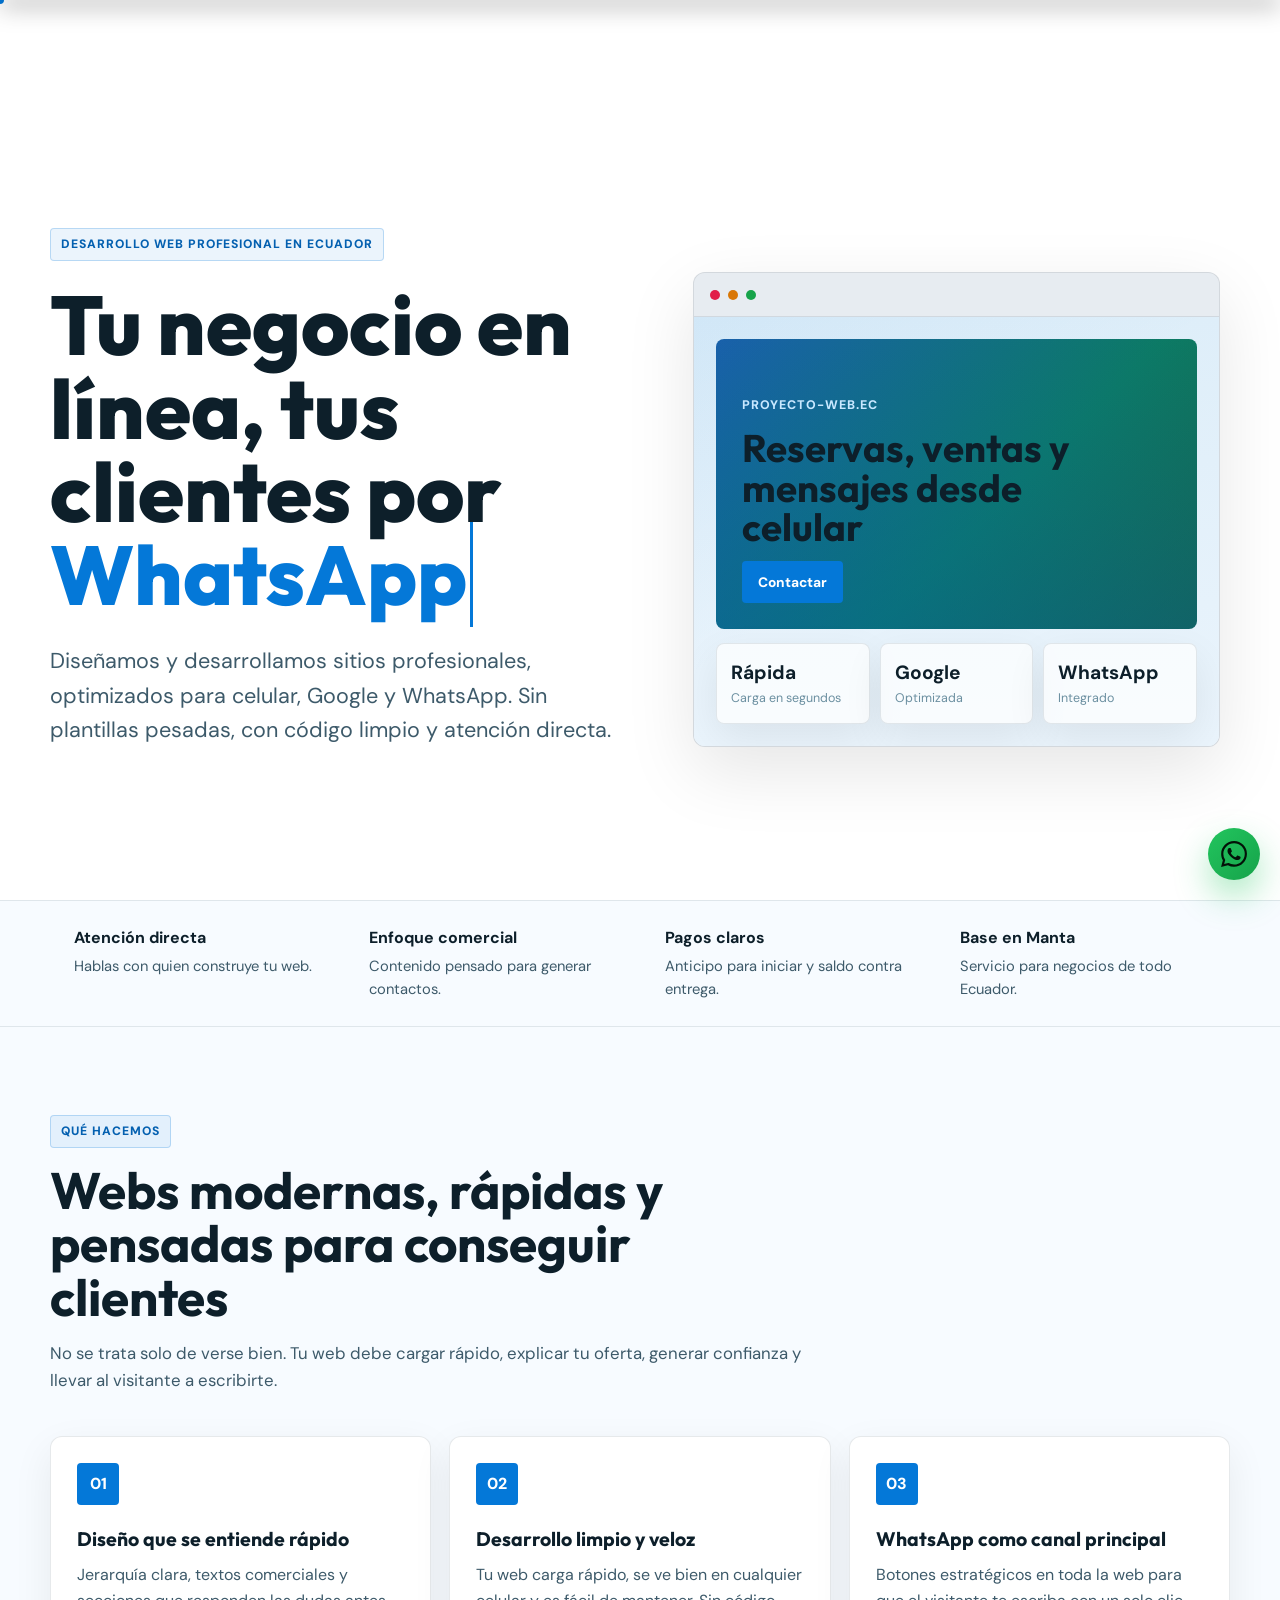
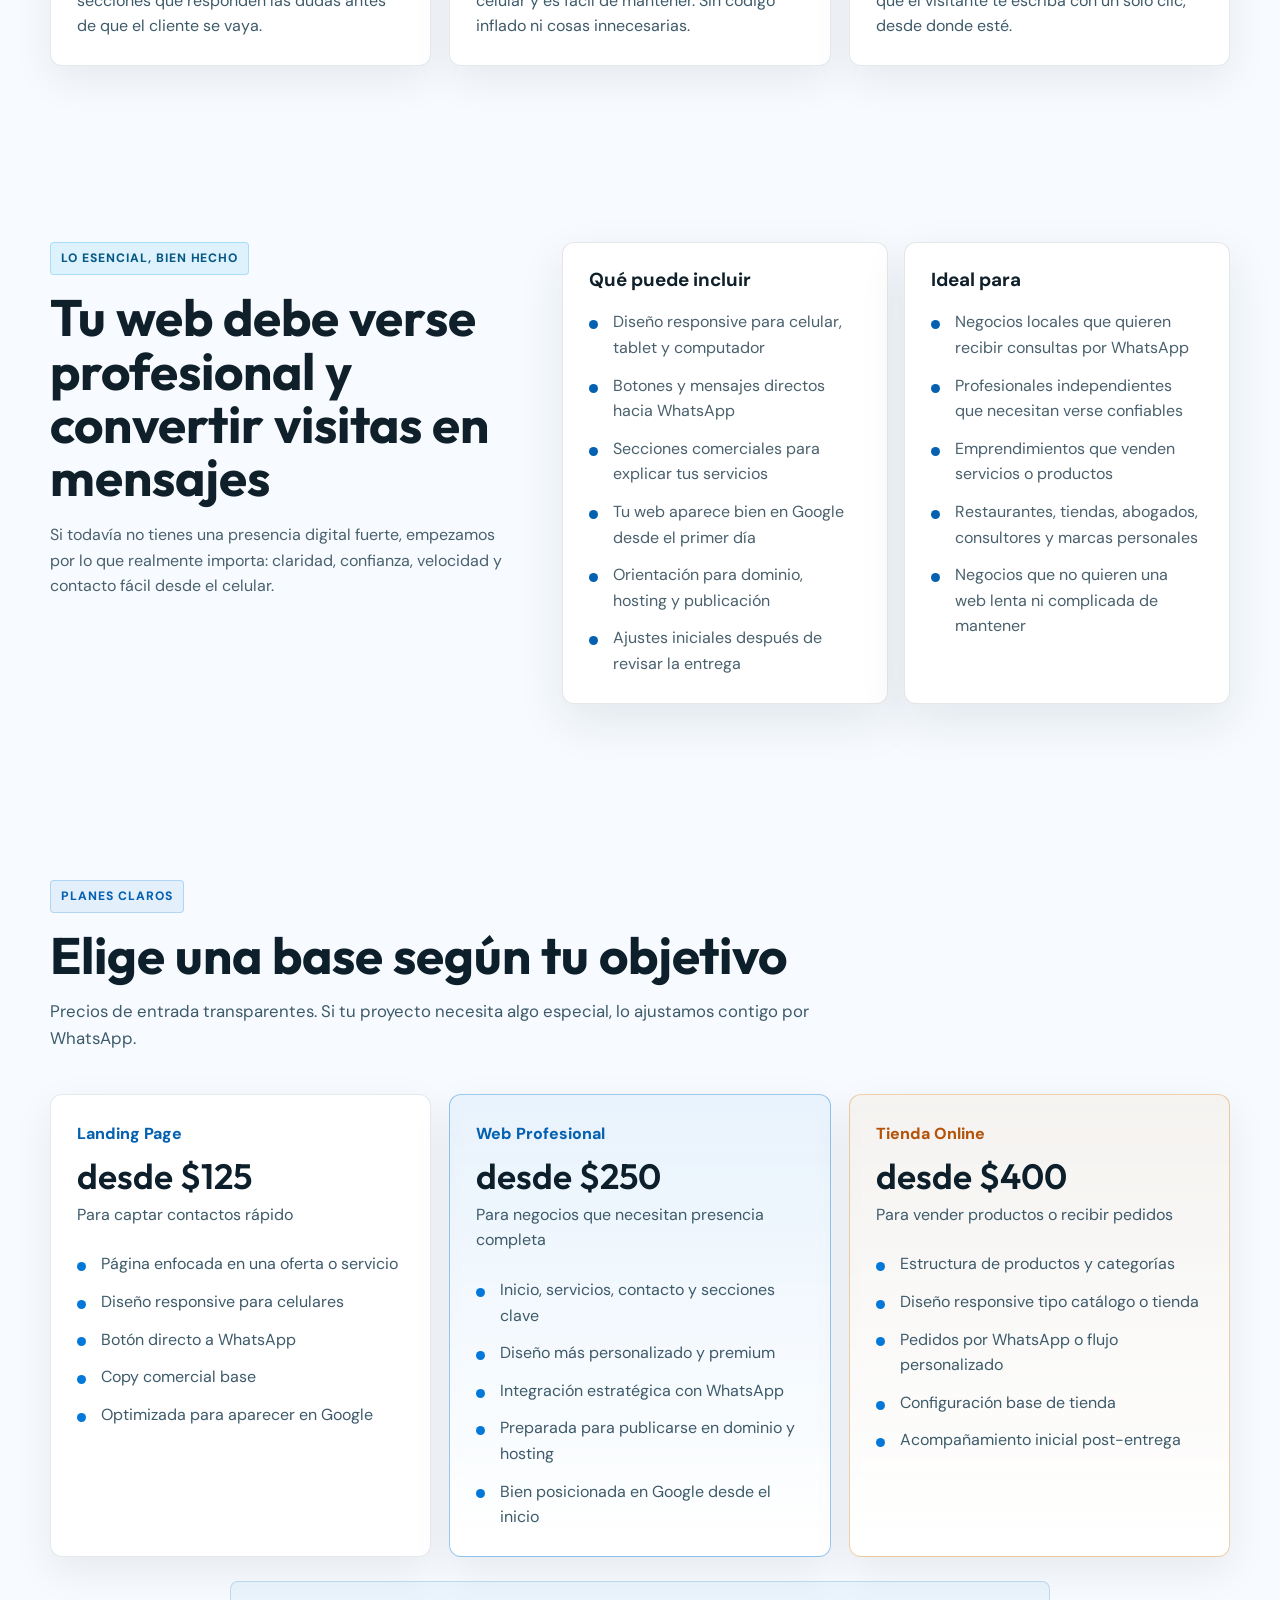
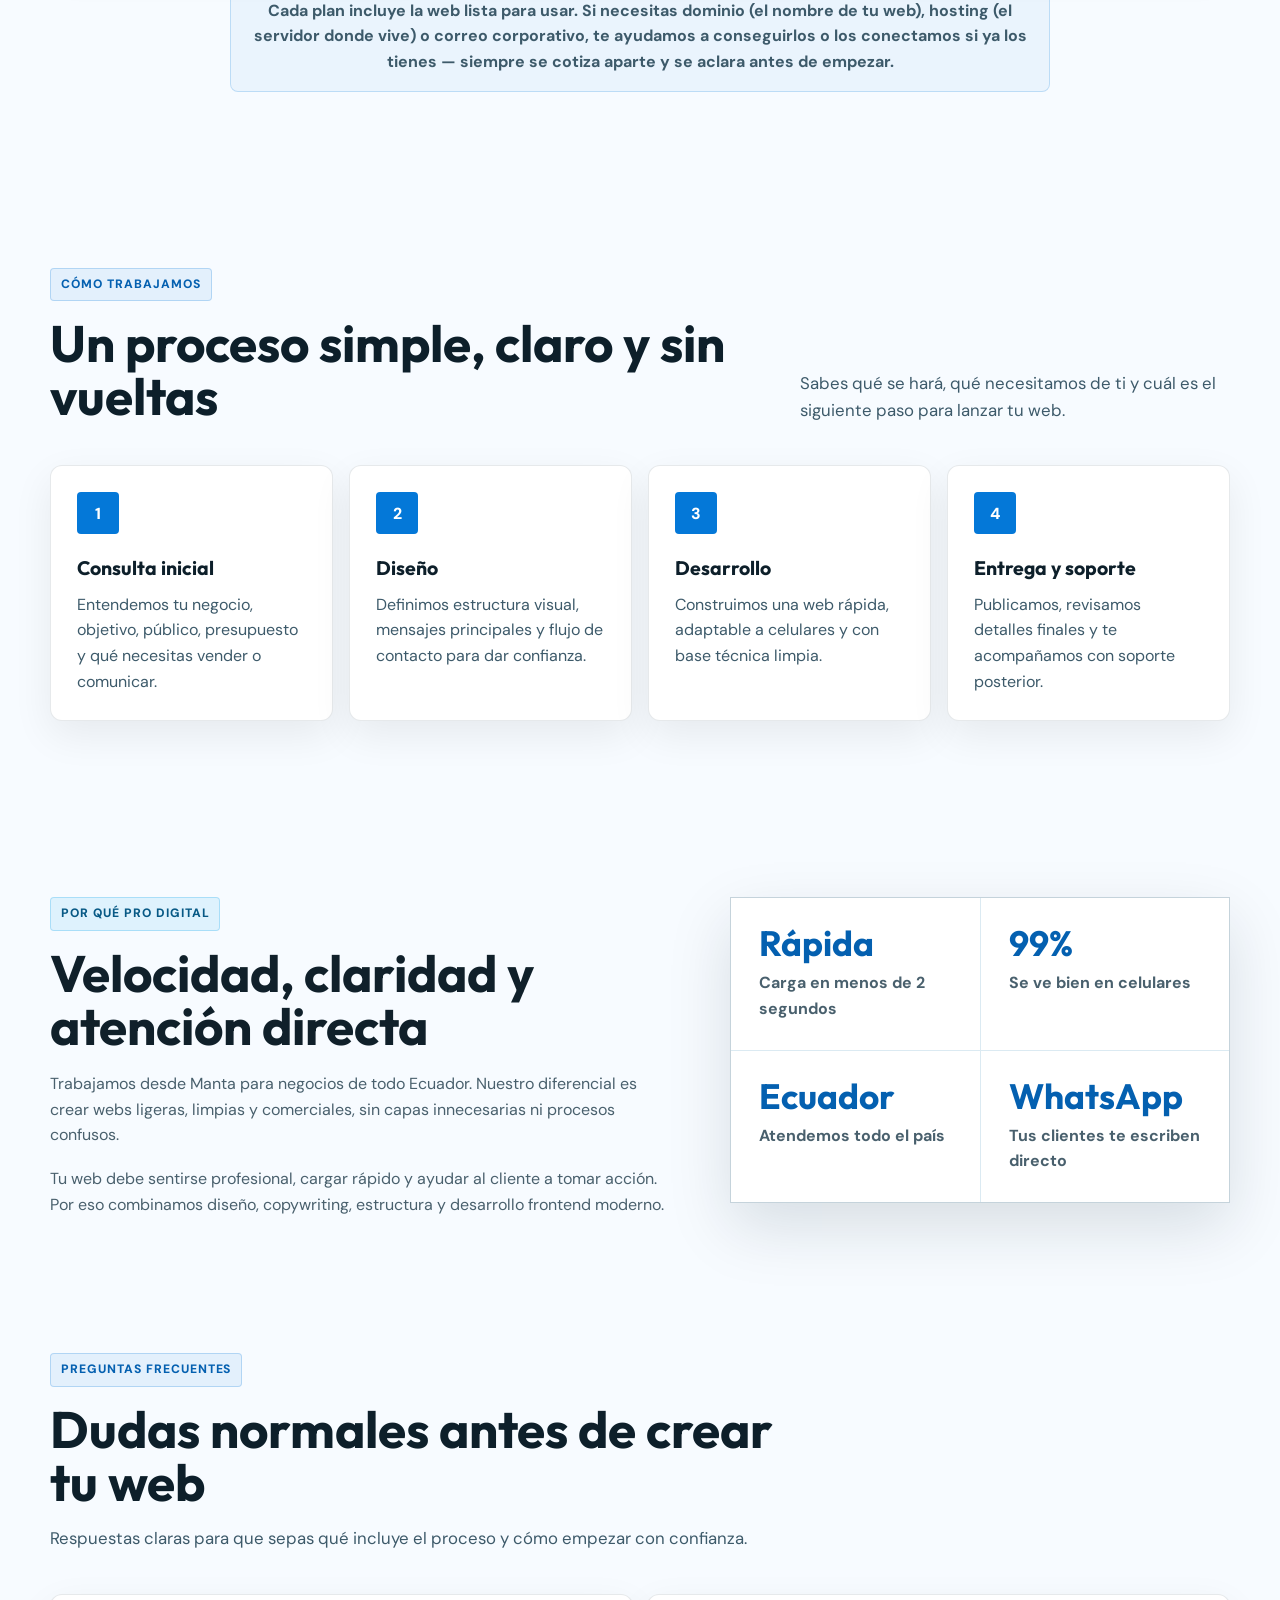
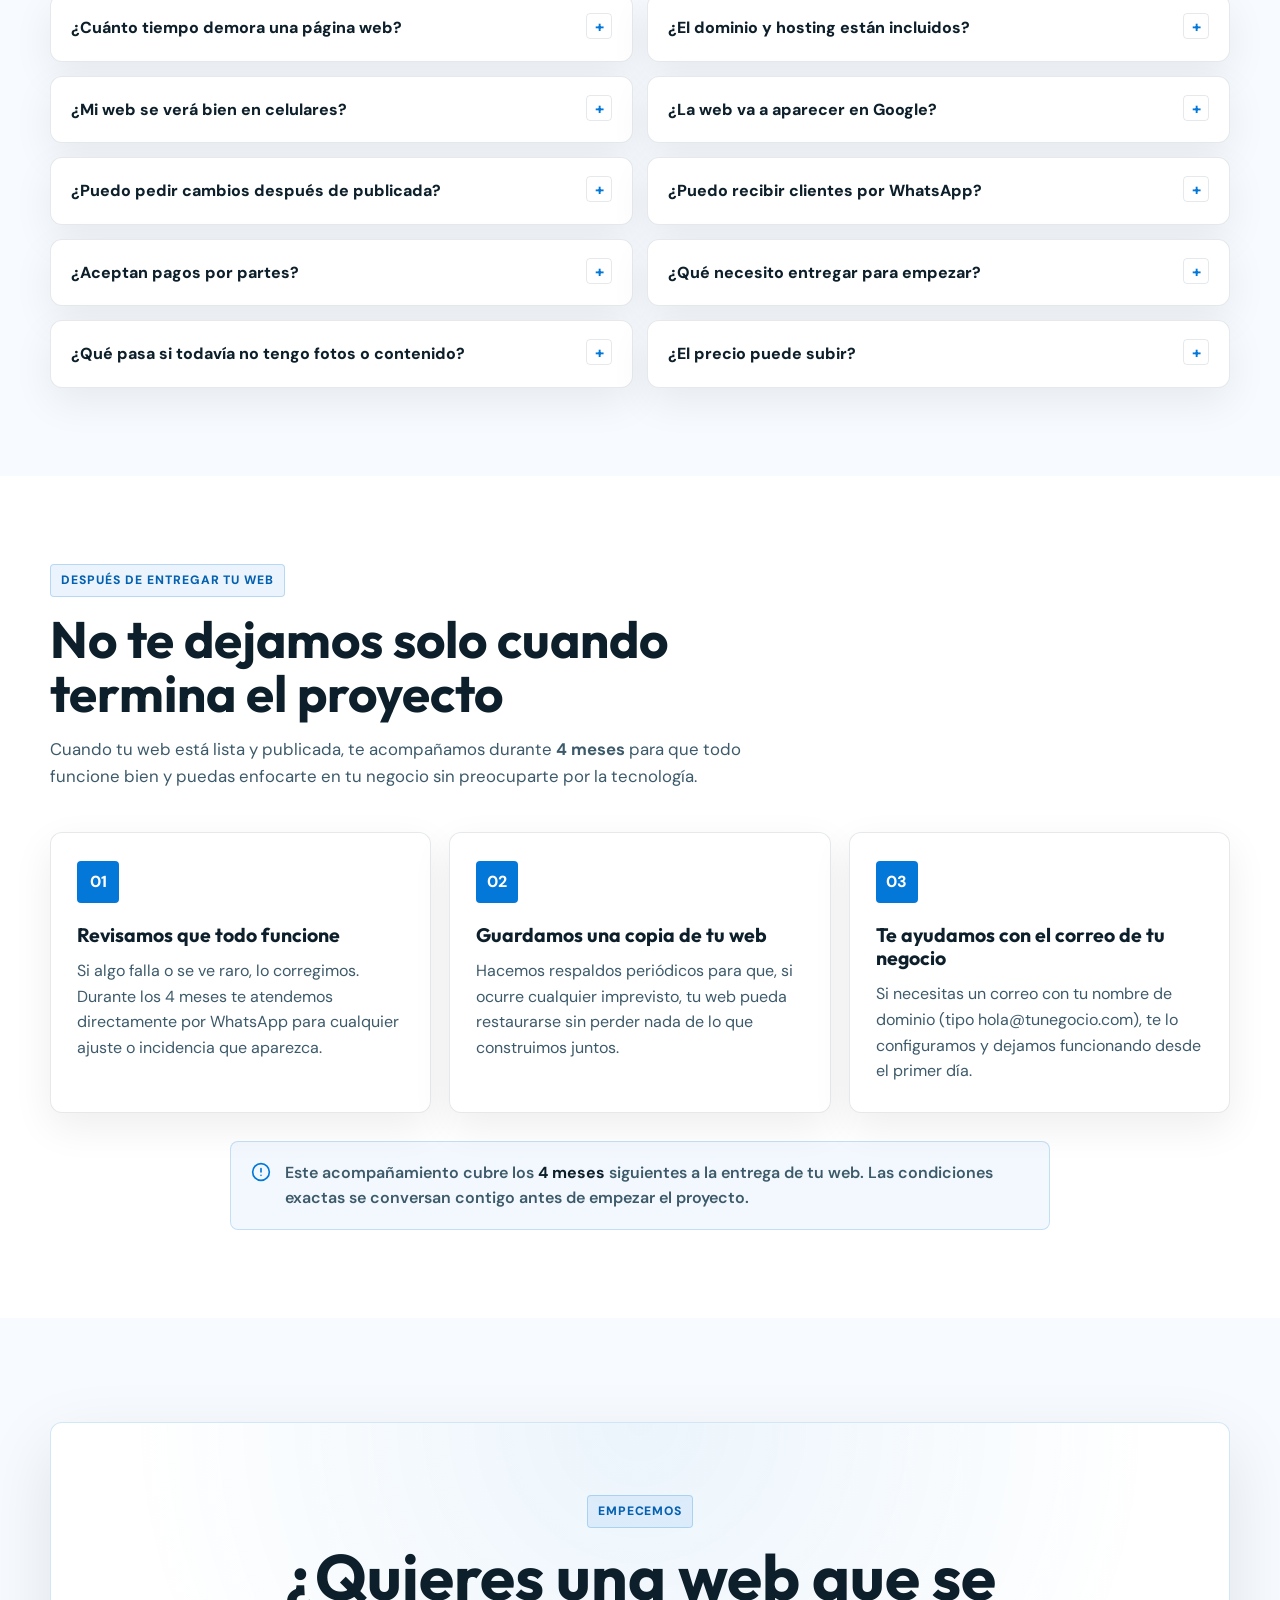
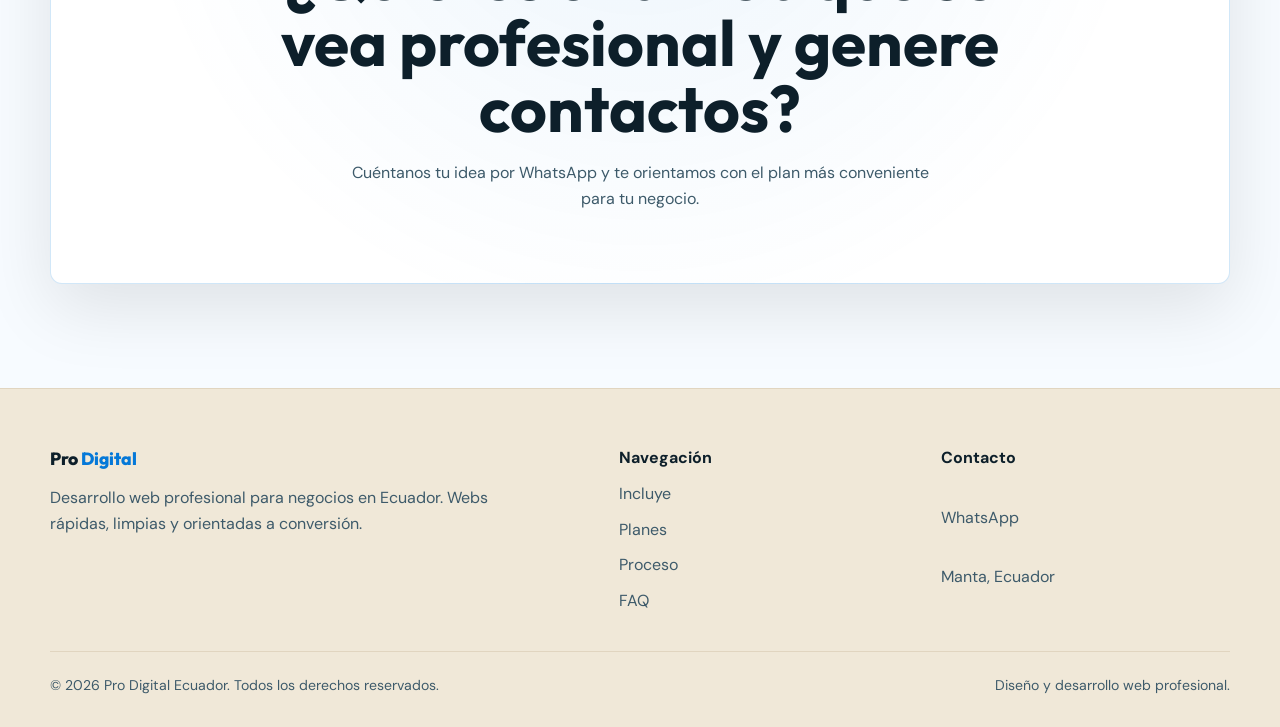
<file: Mi pagina Web2/index.html>
<!DOCTYPE html>
<html lang="es-EC">
<head>
  <meta name="facebook-domain-verification" content="w4klvj6qkn3jlmpmdqhsmwi1nyp4gn" />
  <meta charset="UTF-8" />
  <meta name="viewport" content="width=device-width, initial-scale=1.0" />
  <meta http-equiv="X-UA-Compatible" content="IE=edge" />

  <title>Pro Digital Ecuador | Páginas web rápidas para negocios</title>
  <meta name="description" content="Desarrollamos páginas web rápidas, profesionales y orientadas a conseguir clientes en Ecuador. Landing pages, webs corporativas y tiendas online con WhatsApp, SEO básico y soporte." />
  <meta name="keywords" content="paginas web Ecuador, desarrollo web Ecuador, diseno web Manta, landing page Ecuador, tienda online Ecuador, agencia web Ecuador" />
  <meta name="author" content="Pro Digital Ecuador" />
  <meta name="robots" content="index, follow" />
  <link rel="canonical" href="https://prodigitalecuador.com/" />

  <meta property="og:type" content="website" />
  <meta property="og:title" content="Pro Digital Ecuador | Páginas web rápidas para negocios" />
  <meta property="og:description" content="Webs profesionales para negocios en Ecuador: rápidas, mobile-first y listas para convertir visitas en mensajes por WhatsApp." />
  <meta property="og:url" content="https://prodigitalecuador.com/" />
  <meta property="og:image" content="https://prodigitalecuador.com/og-image.png" />
  <meta property="og:locale" content="es_EC" />

  <meta name="twitter:card" content="summary_large_image" />
  <meta name="twitter:title" content="Pro Digital Ecuador | Páginas web rápidas para negocios" />
  <meta name="twitter:description" content="Landing pages, webs profesionales y tiendas online para Ecuador. Diseño moderno, carga rápida y contacto por WhatsApp." />
  <meta name="twitter:image" content="https://prodigitalecuador.com/og-image.png" />

  <script type="application/ld+json">
  {
    "@context": "https://schema.org",
    "@type": "ProfessionalService",
    "name": "Pro Digital Ecuador",
    "description": "Desarrollo de paginas web rapidas, landing pages, webs profesionales y tiendas online para negocios en Ecuador.",
    "url": "https://prodigitalecuador.com/",
    "image": "https://prodigitalecuador.com/og-image.png",
    "telephone": "+593963143138",
    "address": {
      "@type": "PostalAddress",
      "addressLocality": "Manta",
      "addressRegion": "Manabi",
      "addressCountry": "EC"
    },
    "areaServed": {
      "@type": "Country",
      "name": "Ecuador"
    },
    "serviceType": [
      "Landing pages",
      "Paginas web profesionales",
      "Tiendas online",
      "Hosting y mantenimiento web",
      "SEO tecnico basico"
    ],
    "priceRange": "$$",
    "contactPoint": {
      "@type": "ContactPoint",
      "telephone": "+593963143138",
      "contactType": "customer service",
      "areaServed": "EC",
      "availableLanguage": "Spanish"
    }
  }
  </script>

  <link rel="preconnect" href="https://fonts.googleapis.com" />
  <link rel="preconnect" href="https://fonts.gstatic.com" crossorigin />
  <link
    rel="preload"
    href="https://fonts.googleapis.com/css2?family=Outfit:wght@400;500;600;700;800&family=DM+Sans:ital,opsz,wght@0,9..40,400;0,9..40,500;0,9..40,600;0,9..40,700;1,9..40,400&display=swap"
    as="style"
    onload="this.onload=null;this.rel='stylesheet'"
  />
  <noscript>
    <link rel="stylesheet" href="https://fonts.googleapis.com/css2?family=Outfit:wght@400;500;600;700;800&family=DM+Sans:ital,opsz,wght@0,9..40,400;0,9..40,500;0,9..40,600;0,9..40,700;1,9..40,400&display=swap" />
  </noscript>

  <link rel="stylesheet" href="styles.css" />
  <link rel="icon" href="data:image/svg+xml,%3Csvg xmlns='http://www.w3.org/2000/svg' viewBox='0 0 32 32'%3E%3Crect width='32' height='32' rx='8' fill='%2311a8fd'/%3E%3Ctext x='50%25' y='57%25' dominant-baseline='middle' text-anchor='middle' font-family='Arial,sans-serif' font-weight='700' font-size='16' fill='white'%3EPD%3C/text%3E%3C/svg%3E" />
</head>

<body>
  <!-- Intro shutter animation -->
  <div id="intro-overlay" aria-hidden="true">
    <div class="intro-brand">
      <span class="intro-brand__pro">Pro</span>
      <span class="intro-brand__digital">Digital</span>
    </div>
    <p class="intro-tagline">Desarrollo web profesional · Ecuador</p>
  </div>
  <a
    href="https://wa.me/593963143138?text=Hola%2C%20quiero%20cotizar%20mi%20pagina%20web%20con%20Pro%20Digital."
    class="whatsapp-float"
    target="_blank"
    rel="noopener noreferrer"
    aria-label="Contactar por WhatsApp"
  >
    <svg aria-hidden="true" focusable="false" width="26" height="26" viewBox="0 0 24 24" fill="currentColor">
      <path d="M17.472 14.382c-.297-.149-1.758-.867-2.03-.967-.273-.099-.471-.148-.67.15-.197.297-.767.966-.94 1.164-.173.199-.347.223-.644.075-.297-.15-1.255-.463-2.39-1.475-.883-.788-1.48-1.761-1.653-2.059-.173-.297-.018-.458.13-.606.134-.133.298-.347.446-.52.149-.174.198-.298.298-.497.099-.198.05-.371-.025-.52-.075-.149-.669-1.612-.916-2.207-.242-.579-.487-.5-.669-.51-.173-.008-.371-.01-.57-.01-.198 0-.52.074-.792.372-.272.297-1.04 1.016-1.04 2.479 0 1.462 1.065 2.875 1.213 3.074.149.198 2.096 3.2 5.077 4.487.709.306 1.262.489 1.694.625.712.227 1.36.195 1.871.118.571-.085 1.758-.719 2.006-1.413.248-.694.248-1.289.173-1.413-.074-.124-.272-.198-.57-.347m-5.421 7.403h-.004a9.87 9.87 0 01-5.031-1.378l-.361-.214-3.741.982.998-3.648-.235-.374a9.86 9.86 0 01-1.51-5.26c.001-5.45 4.436-9.884 9.888-9.884 2.64 0 5.122 1.03 6.988 2.898a9.825 9.825 0 012.893 6.994c-.003 5.45-4.437 9.884-9.885 9.884m8.413-18.297A11.815 11.815 0 0012.05 0C5.495 0 .16 5.335.157 11.892c0 2.096.547 4.142 1.588 5.945L.057 24l6.305-1.654a11.882 11.882 0 005.683 1.448h.005c6.554 0 11.89-5.335 11.893-11.893a11.821 11.821 0 00-3.48-8.413Z"/>
    </svg>
  </a>

  <header class="site-header" id="site-header">
    <nav class="nav container" aria-label="Navegación principal">
      <a href="#home" class="nav__logo" aria-label="Pro Digital Ecuador">
        Pro <span>Digital</span>
      </a>

      <ul class="nav__links" role="list">
        <li><a href="#plans">Planes</a></li>
        <li><a href="#process">Proceso</a></li>
        <li><a href="#faq">FAQ</a></li>
        <li><a href="#support">Soporte</a></li>
      </ul>

      <button
        class="nav__hamburger"
        id="hamburger-btn"
        type="button"
        aria-label="Abrir menú"
        aria-expanded="false"
        aria-controls="mobile-menu"
      >
        <span aria-hidden="true"></span>
        <span aria-hidden="true"></span>
        <span aria-hidden="true"></span>
      </button>
    </nav>

    <nav class="nav__mobile-menu" id="mobile-menu" aria-label="Menú móvil" aria-hidden="true">
      <a href="#included" class="mobile-nav-link">Incluye</a>
      <a href="#plans" class="mobile-nav-link">Planes</a>
      <a href="#process" class="mobile-nav-link">Proceso</a>
      <a
        href="https://wa.me/593963143138?text=Hola%2C%20quiero%20cotizar%20mi%20pagina%20web%20con%20Pro%20Digital."
        class="mobile-nav-link mobile-nav-link--cta"
        target="_blank"
        rel="noopener noreferrer"
      >
        Cotizar por WhatsApp
      </a>
    </nav>
  </header>

  <main>
    <!-- HERO: sin botones ni badges -->
    <section class="hero" id="home" aria-labelledby="hero-title">
      <div class="hero__inner container">
        <div class="hero__content">
          <p class="eyebrow reveal">Desarrollo web profesional en Ecuador</p>
          <h1 class="hero__title reveal reveal--delay-1" id="hero-title">
            Tu negocio en línea, tus clientes por WhatsApp
          </h1>
          <p class="hero__subtitle reveal reveal--delay-2">
            Diseñamos y desarrollamos sitios profesionales, optimizados para celular,
            Google y WhatsApp. Sin plantillas pesadas, con código limpio y atención directa.
          </p>
        </div>

        <div class="hero__visual reveal reveal--delay-2" aria-hidden="true">
          <div class="browser-card">
            <div class="browser-card__bar">
              <span></span>
              <span></span>
              <span></span>
            </div>
            <div class="browser-card__screen">
              <div class="preview-hero">
                <span>proyecto-web.ec</span>
                <strong>Reservas, ventas y mensajes desde celular</strong>
                <div class="preview-hero__button">Contactar</div>
              </div>
              <div class="preview-stats">
                <div><strong>Rápida</strong><span>Carga en segundos</span></div>
                <div><strong>Google</strong><span>Optimizada</span></div>
                <div><strong>WhatsApp</strong><span>Integrado</span></div>
              </div>
            </div>
          </div>
        </div>
      </div>
    </section>

    <section class="trust-strip" aria-label="Señales de confianza">
      <div class="container trust-strip__grid">
        <div><strong>Atención directa</strong><span>Hablas con quien construye tu web.</span></div>
        <div><strong>Enfoque comercial</strong><span>Contenido pensado para generar contactos.</span></div>
        <div><strong>Pagos claros</strong><span>Anticipo para iniciar y saldo contra entrega.</span></div>
        <div><strong>Base en Manta</strong><span>Servicio para negocios de todo Ecuador.</span></div>
      </div>
    </section>

    <section class="section services" id="services" aria-labelledby="services-title">
      <div class="container">
        <header class="section-header reveal">
          <p class="eyebrow">Qué hacemos</p>
          <h2 id="services-title">Webs modernas, rápidas y pensadas para conseguir clientes</h2>
          <p>
            No se trata solo de verse bien. Tu web debe cargar rápido, explicar tu oferta,
            generar confianza y llevar al visitante a escribirte.
          </p>
        </header>

        <div class="services__grid">
          <article class="feature-card reveal reveal--delay-1">
            <span class="feature-card__icon" aria-hidden="true">01</span>
            <h3>Diseño que se entiende rápido</h3>
            <p>Jerarquía clara, textos comerciales y secciones que responden las dudas antes de que el cliente se vaya.</p>
          </article>
          <article class="feature-card reveal reveal--delay-2">
            <span class="feature-card__icon" aria-hidden="true">02</span>
            <h3>Desarrollo limpio y veloz</h3>
            <p>Tu web carga rápido, se ve bien en cualquier celular y es fácil de mantener. Sin código inflado ni cosas innecesarias.</p>
          </article>
          <article class="feature-card reveal reveal--delay-3">
            <span class="feature-card__icon" aria-hidden="true">03</span>
            <h3>WhatsApp como canal principal</h3>
            <p>Botones estratégicos en toda la web para que el visitante te escriba con un solo clic, desde donde esté.</p>
          </article>
        </div>
      </div>
    </section>

    <section class="section included" id="included" aria-labelledby="included-title">
      <div class="container included__grid">
        <div class="included__content reveal">
          <p class="eyebrow">Lo esencial, bien hecho</p>
          <h2 id="included-title">Tu web debe verse profesional y convertir visitas en mensajes</h2>
          <p>
            Si todavía no tienes una presencia digital fuerte, empezamos por lo que realmente
            importa: claridad, confianza, velocidad y contacto fácil desde el celular.
          </p>
        </div>

        <div class="included__lists">
          <article class="included-card reveal reveal--delay-1">
            <h3>Qué puede incluir</h3>
            <ul role="list">
              <li>Diseño responsive para celular, tablet y computador</li>
              <li>Botones y mensajes directos hacia WhatsApp</li>
              <li>Secciones comerciales para explicar tus servicios</li>
              <li>Tu web aparece bien en Google desde el primer día</li>
              <li>Orientación para dominio, hosting y publicación</li>
              <li>Ajustes iniciales después de revisar la entrega</li>
            </ul>
          </article>

          <article class="included-card reveal reveal--delay-2">
            <h3>Ideal para</h3>
            <ul role="list">
              <li>Negocios locales que quieren recibir consultas por WhatsApp</li>
              <li>Profesionales independientes que necesitan verse confiables</li>
              <li>Emprendimientos que venden servicios o productos</li>
              <li>Restaurantes, tiendas, abogados, consultores y marcas personales</li>
              <li>Negocios que no quieren una web lenta ni complicada de mantener</li>
            </ul>
          </article>
        </div>
      </div>
    </section>

    <section class="section plans" id="plans" aria-labelledby="plans-title">
      <div class="container">
        <header class="section-header reveal">
          <p class="eyebrow">Planes claros</p>
          <h2 id="plans-title">Elige una base según tu objetivo</h2>
          <p>Precios de entrada transparentes. Si tu proyecto necesita algo especial, lo ajustamos contigo por WhatsApp.</p>
        </header>

        <div class="plans__grid">
          <article class="price-card reveal reveal--delay-1">
            <div class="price-card__head">
              <p>Landing Page</p>
              <strong>desde $125</strong>
              <span>Para captar contactos rápido</span>
            </div>
            <ul role="list">
              <li>Página enfocada en una oferta o servicio</li>
              <li>Diseño responsive para celulares</li>
              <li>Botón directo a WhatsApp</li>
              <li>Copy comercial base</li>
              <li>Optimizada para aparecer en Google</li>
            </ul>
          </article>

          <article class="price-card price-card--featured reveal reveal--delay-2">
            <div class="price-card__head">
              <p>Web Profesional</p>
              <strong>desde $250</strong>
              <span>Para negocios que necesitan presencia completa</span>
            </div>
            <ul role="list">
              <li>Inicio, servicios, contacto y secciones clave</li>
              <li>Diseño más personalizado y premium</li>
              <li>Integración estratégica con WhatsApp</li>
              <li>Preparada para publicarse en dominio y hosting</li>
              <li>Bien posicionada en Google desde el inicio</li>
            </ul>
          </article>

          <article class="price-card price-card--amber reveal reveal--delay-3">
            <div class="price-card__head">
              <p>Tienda Online</p>
              <strong>desde $400</strong>
              <span>Para vender productos o recibir pedidos</span>
            </div>
            <ul role="list">
              <li>Estructura de productos y categorías</li>
              <li>Diseño responsive tipo catálogo o tienda</li>
              <li>Pedidos por WhatsApp o flujo personalizado</li>
              <li>Configuración base de tienda</li>
              <li>Acompañamiento inicial post-entrega</li>
            </ul>
          </article>
        </div>
        <p class="plans__note reveal reveal--delay-4">
          Cada plan incluye la web lista para usar. Si necesitas dominio (el nombre de tu web), hosting (el servidor donde vive) o correo corporativo, te ayudamos a conseguirlos o los conectamos si ya los tienes — siempre se cotiza aparte y se aclara antes de empezar.
        </p>
      </div>
    </section>

    <section class="section process" id="process" aria-labelledby="process-title">
      <div class="container">
        <header class="section-header section-header--split reveal">
          <div>
            <p class="eyebrow">Cómo trabajamos</p>
            <h2 id="process-title">Un proceso simple, claro y sin vueltas</h2>
          </div>
          <p>Sabes qué se hará, qué necesitamos de ti y cuál es el siguiente paso para lanzar tu web.</p>
        </header>

        <div class="process__grid">
          <article class="step-card reveal reveal--delay-1">
            <span>1</span>
            <h3>Consulta inicial</h3>
            <p>Entendemos tu negocio, objetivo, público, presupuesto y qué necesitas vender o comunicar.</p>
          </article>
          <article class="step-card reveal reveal--delay-2">
            <span>2</span>
            <h3>Diseño</h3>
            <p>Definimos estructura visual, mensajes principales y flujo de contacto para dar confianza.</p>
          </article>
          <article class="step-card reveal reveal--delay-3">
            <span>3</span>
            <h3>Desarrollo</h3>
            <p>Construimos una web rápida, adaptable a celulares y con base técnica limpia.</p>
          </article>
          <article class="step-card reveal reveal--delay-4">
            <span>4</span>
            <h3>Entrega y soporte</h3>
            <p>Publicamos, revisamos detalles finales y te acompañamos con soporte posterior.</p>
          </article>
        </div>
      </div>
    </section>

    <section class="section about" id="about" aria-labelledby="about-title">
      <div class="container about__grid">
        <div class="about__content reveal">
          <p class="eyebrow">Por qué Pro Digital</p>
          <h2 id="about-title">Velocidad, claridad y atención directa</h2>
          <p>
            Trabajamos desde Manta para negocios de todo Ecuador. Nuestro diferencial es crear webs
            ligeras, limpias y comerciales, sin capas innecesarias ni procesos confusos.
          </p>
          <p>
            Tu web debe sentirse profesional, cargar rápido y ayudar al cliente a tomar acción.
            Por eso combinamos diseño, copywriting, estructura y desarrollo frontend moderno.
          </p>
        </div>

        <div class="metrics-panel reveal" aria-label="Métricas y beneficios">
          <div><strong>Rápida</strong><span>Carga en menos de 2 segundos</span></div>
          <div><strong>100%</strong><span>Se ve bien en celulares</span></div>
          <div><strong>Ecuador</strong><span>Atendemos todo el país</span></div>
          <div><strong>WhatsApp</strong><span>Tus clientes te escriben directo</span></div>
        </div>
      </div>
    </section>

    <section class="section faq" id="faq" aria-labelledby="faq-title">
      <div class="container">
        <header class="section-header reveal">
          <p class="eyebrow">Preguntas frecuentes</p>
          <h2 id="faq-title">Dudas normales antes de crear tu web</h2>
          <p>Respuestas claras para que sepas qué incluye el proceso y cómo empezar con confianza.</p>
        </header>

        <div class="faq__grid">
          <details class="faq-item reveal reveal--delay-1">
            <summary>¿Cuánto tiempo demora una página web?</summary>
            <p>Una landing puede estar lista en pocos días si el contenido está claro. Una web profesional o tienda online toma más tiempo porque requiere más estructura, diseño y revisión.</p>
          </details>
          <details class="faq-item reveal reveal--delay-1">
            <summary>¿El dominio y hosting están incluidos?</summary>
            <p>Dominio, hosting y correos corporativos se cotizan aparte. Podemos ayudarte a contratarlos o conectarlos si ya los tienes. Comprar un dominio no siempre incluye correo corporativo; depende del proveedor y del plan.</p>
          </details>
          <details class="faq-item reveal reveal--delay-2">
            <summary>¿Mi web se verá bien en celulares?</summary>
            <p>Sí. Diseñamos primero para celular porque la mayoría de tus clientes en Ecuador te van a buscar desde el teléfono. Se ve bien en iPhone, Android, tablet y computador.</p>
          </details>
          <details class="faq-item reveal reveal--delay-2">
            <summary>¿La web va a aparecer en Google?</summary>
            <p>Sí. Configuramos tu web para que Google la lea bien desde el primer día: títulos correctos, descripción, velocidad de carga y estructura ordenada. El posicionamiento toma tiempo, pero arrancas con buena base.</p>
          </details>
          <details class="faq-item reveal reveal--delay-3">
            <summary>¿Puedo pedir cambios después de publicada?</summary>
            <p>Sí. Podemos incluir ajustes iniciales y también mantenimiento mensual si necesitas cambios frecuentes, nuevas secciones o soporte continuo.</p>
          </details>
          <details class="faq-item reveal reveal--delay-3">
            <summary>¿Puedo recibir clientes por WhatsApp?</summary>
            <p>Sí. La web se orienta a que el visitante pueda escribirte con mensajes prellenados según el servicio, plan o tipo de consulta.</p>
          </details>
          <details class="faq-item reveal reveal--delay-4">
            <summary>¿Aceptan pagos por partes?</summary>
            <p>Normalmente se trabaja con anticipo para iniciar y saldo contra entrega o publicación. Así el proceso es claro para ambas partes.</p>
          </details>
          <details class="faq-item reveal reveal--delay-4">
            <summary>¿Qué necesito entregar para empezar?</summary>
            <p>Logo si tienes, servicios, datos de contacto, fotos y referencias. Si no tienes textos listos, podemos ayudarte con copy base para ordenar tu oferta.</p>
          </details>
          <details class="faq-item reveal reveal--delay-4">
            <summary>¿Qué pasa si todavía no tengo fotos o contenido?</summary>
            <p>Podemos iniciar con una estructura base y textos comerciales simples. Si faltan fotos, te indicamos qué imágenes conviene preparar para que la web se vea profesional.</p>
          </details>
          <details class="faq-item reveal reveal--delay-4">
            <summary>¿El precio puede subir?</summary>
            <p>Depende de lo que quieras hacer. Los precios que ves son el punto de partida. Si tu proyecto necesita más secciones, funciones especiales o integraciones, el valor se ajusta. Pero siempre te decimos el total exacto antes de empezar — sin sorpresas a mitad del camino.</p>
          </details>
        </div>
      </div>
    </section>

    <section class="section support" id="support" aria-labelledby="support-title">
      <div class="container">
        <header class="section-header reveal">
          <p class="eyebrow">Después de entregar tu web</p>
          <h2 id="support-title">No te dejamos solo cuando termina el proyecto</h2>
          <p>
            Cuando tu web está lista y publicada, te acompañamos durante <strong>4 meses</strong> para
            que todo funcione bien y puedas enfocarte en tu negocio sin preocuparte por la tecnología.
          </p>
        </header>

        <div class="support__grid">
          <article class="support-card reveal reveal--delay-1">
            <div class="support-card__number" aria-hidden="true">01</div>
            <div class="support-card__body">
              <h3>Revisamos que todo funcione</h3>
              <p>
                Si algo falla o se ve raro, lo corregimos. Durante los 4 meses te atendemos
                directamente por WhatsApp para cualquier ajuste o incidencia que aparezca.
              </p>
            </div>
          </article>

          <article class="support-card reveal reveal--delay-2">
            <div class="support-card__number" aria-hidden="true">02</div>
            <div class="support-card__body">
              <h3>Guardamos una copia de tu web</h3>
              <p>
                Hacemos respaldos periódicos para que, si ocurre cualquier imprevisto,
                tu web pueda restaurarse sin perder nada de lo que construimos juntos.
              </p>
            </div>
          </article>

          <article class="support-card reveal reveal--delay-3">
            <div class="support-card__number" aria-hidden="true">03</div>
            <div class="support-card__body">
              <h3>Te ayudamos con el correo de tu negocio</h3>
              <p>
                Si necesitas un correo con tu nombre de dominio (tipo hola@tunegocio.com),
                te lo configuramos y dejamos funcionando desde el primer día.
              </p>
            </div>
          </article>
        </div>

        <div class="support__note reveal reveal--delay-4">
          <svg aria-hidden="true" focusable="false" width="20" height="20" viewBox="0 0 24 24" fill="none" stroke="currentColor" stroke-width="2" stroke-linecap="round" stroke-linejoin="round">
            <circle cx="12" cy="12" r="10"/><line x1="12" y1="8" x2="12" y2="12"/><line x1="12" y1="16" x2="12.01" y2="16"/>
          </svg>
          <p>
            Este acompañamiento cubre los <strong>4 meses</strong> siguientes a la entrega de tu web.
            Las condiciones exactas se conversan contigo antes de empezar el proyecto.
          </p>
        </div>
      </div>
    </section>

    <!-- CTA final: sin botón cotizar -->
    <section class="final-cta" id="quote" aria-labelledby="final-cta-title">
      <div class="container final-cta__inner reveal">
        <p class="eyebrow">Empecemos</p>
        <h2 id="final-cta-title">¿Quieres una web que se vea profesional y genere contactos?</h2>
        <p>Cuéntanos tu idea por WhatsApp y te orientamos con el plan más conveniente para tu negocio.</p>
      </div>
    </section>
  </main>

  <footer class="site-footer">
    <div class="container site-footer__grid">
      <div>
        <a href="#home" class="footer-logo">Pro <span>Digital</span></a>
        <p>Desarrollo web profesional para negocios en Ecuador. Webs rápidas, limpias y orientadas a conversión.</p>
      </div>
      <nav aria-label="Enlaces del sitio">
        <strong>Navegación</strong>
        <a href="#included">Incluye</a>
        <a href="#plans">Planes</a>
        <a href="#process">Proceso</a>
        <a href="#faq">FAQ</a>
      </nav>
      <nav aria-label="Contacto">
        <strong>Contacto</strong>
        <a href="https://wa.me/593963143138" target="_blank" rel="noopener noreferrer">WhatsApp</a>
        <span>Manta, Ecuador</span>
      </nav>
    </div>
    <div class="container site-footer__bottom">
      <span>&copy; <span id="year"></span> Pro Digital Ecuador. Todos los derechos reservados.</span>
      <span>Diseño y desarrollo web profesional.</span>
    </div>
  </footer>

  <script src="script.js" defer></script>
</body>
</html>
</file>
<file: Mi pagina Web2/styles.css>
*, *::before, *::after {
  box-sizing: border-box;
}

:root {
  --bg: #ffffff;
  --bg-2: #f7fbff;
  --text: #0d1f2a;
  --text-soft: #3d5a6a;
  --text-muted: #6b8fa0;
  --text-deep: #49606d;
  --ink: #10202a;
  --line: rgba(10, 40, 60, 0.1);
  --blue: #0478d8;
  --blue-dark: #0460b0;
  --blue-sky: #075985;
  --bg-header: rgba(245, 238, 228, 0.88);
  --bg-header-scrolled: rgba(245, 238, 228, 0.98);
  --bg-footer: #f0e8d8;
  --border-header: rgba(180, 155, 120, 0.25);
  --green: #16a34a;
  --mint: #22c55e;
  --gold: #d97706;
  --gold-dark: #b45309;
  --rose: #e11d48;
  --shadow: 0 24px 70px rgba(0, 0, 0, 0.10);
  --shadow-soft: 0 14px 40px rgba(0, 0, 0, 0.07);
  --radius: 8px;
  --radius-lg: 12px;
  --container: 1180px;
  --font-body: "DM Sans", "Segoe UI", system-ui, sans-serif;
  --font-display: "Outfit", "DM Sans", "Segoe UI", system-ui, sans-serif;
}

html {
  scroll-behavior: smooth;
  background: var(--bg);
}

body {
  margin: 0;
  font-family: var(--font-body);
  color: var(--text);
  background: var(--bg);
  line-height: 1.6;
  overflow-x: hidden;
}

main {
  overflow: hidden;
}

body.menu-open {
  overflow: hidden;
}

img, svg {
  display: block;
}

a {
  color: inherit;
  text-decoration: none;
}

p, h1, h2, h3, ul {
  margin: 0;
}

ul {
  padding: 0;
}

button, summary {
  font: inherit;
}

.container {
  width: min(100% - 32px, var(--container));
  margin-inline: auto;
}

.site-header {
  position: fixed;
  inset: 0 0 auto;
  z-index: 50;
  border-bottom: 1px solid transparent;
  background: var(--bg-header);
  backdrop-filter: blur(18px);
  -webkit-backdrop-filter: blur(18px);
  transition: border-color 180ms ease, background 180ms ease, box-shadow 180ms ease;
}

.site-header.scrolled {
  border-color: var(--border-header);
  background: var(--bg-header-scrolled);
  box-shadow: 0 10px 34px rgba(120, 90, 50, 0.10);
}

.nav {
  min-height: 72px;
  display: flex;
  align-items: center;
  justify-content: space-between;
  gap: 24px;
}

.nav__logo,
.footer-logo {
  font-family: var(--font-display);
  font-size: 1.1rem;
  font-weight: 800;
  letter-spacing: 0;
}

.nav__logo span,
.footer-logo span {
  color: var(--blue);
}

.nav__links {
  display: flex;
  align-items: center;
  gap: 26px;
  list-style: none;
  color: var(--text-soft);
  font-size: 0.92rem;
  font-weight: 600;
}

.nav__links a {
  transition: color 160ms ease;
}

.nav__links a:hover,
.nav__links a[aria-current="page"] {
  color: var(--text);
}

.nav__hamburger {
  display: none;
  width: 42px;
  height: 42px;
  align-items: center;
  justify-content: center;
  flex-direction: column;
  gap: 5px;
  border: 1px solid var(--line);
  border-radius: 4px;
  background: rgba(0, 0, 0, 0.04);
  color: var(--text);
  cursor: pointer;
}

.nav__hamburger span {
  width: 18px;
  height: 2px;
  border-radius: 4px;
  background: currentColor;
  transition: transform 180ms ease, opacity 180ms ease;
}

.nav__hamburger.is-open span:nth-child(1) {
  transform: translateY(7px) rotate(45deg);
}

.nav__hamburger.is-open span:nth-child(2) {
  opacity: 0;
}

.nav__hamburger.is-open span:nth-child(3) {
  transform: translateY(-7px) rotate(-45deg);
}

.nav__mobile-menu {
  position: fixed;
  top: 72px;
  left: 16px;
  right: 16px;
  display: grid;
  gap: 6px;
  padding: 14px;
  border: 1px solid var(--border-header);
  border-radius: var(--radius-lg);
  background: var(--bg-header-scrolled);
  box-shadow: var(--shadow);
  transform: translateY(-18px);
  opacity: 0;
  pointer-events: none;
  transition: opacity 180ms ease, transform 180ms ease;
}

.nav__mobile-menu.is-open {
  transform: translateY(0);
  opacity: 1;
  pointer-events: auto;
}

.nav__mobile-menu a {
  padding: 14px;
  border-radius: var(--radius);
  color: var(--text-soft);
  font-weight: 700;
}

.mobile-nav-link--cta {
  color: #ffffff !important;
  background: var(--blue);
}

.hero {
  min-height: 100svh;
  display: grid;
  align-items: center;
  padding: 140px 0 64px;
}

.hero__inner {
  display: grid;
  grid-template-columns: minmax(0, 1.02fr) minmax(340px, 0.98fr);
  align-items: center;
  gap: 64px;
}

.eyebrow {
  width: fit-content;
  color: var(--blue-dark);
  background: rgba(4, 120, 216, 0.08);
  border: 1px solid rgba(4, 120, 216, 0.22);
  border-radius: 4px;
  padding: 6px 10px;
  font-size: 0.76rem;
  font-weight: 800;
  letter-spacing: 0.08em;
  text-transform: uppercase;
}

.hero__title {
  font-family: var(--font-display);
  max-width: 720px;
  margin-top: 22px;
  font-size: clamp(2.8rem, 6.5vw, 5.8rem);
  line-height: 1;
  letter-spacing: 0;
  font-weight: 800;
}

.hero__subtitle {
  max-width: 650px;
  margin-top: 28px;
  color: var(--text-soft);
  font-size: clamp(1.1rem, 1.8vw, 1.35rem);
}

.hero__visual {
  position: relative;
  min-height: 520px;
}

.browser-card {
  position: absolute;
  inset: 44px 10px auto;
  border: 1px solid rgba(0, 0, 0, 0.12);
  border-radius: var(--radius-lg);
  overflow: hidden;
  background: #f0f6fb;
  box-shadow: var(--shadow);
}

.browser-card__bar {
  height: 44px;
  display: flex;
  align-items: center;
  gap: 8px;
  padding: 0 16px;
  border-bottom: 1px solid var(--line);
  background: rgba(0, 0, 0, 0.04);
}

.browser-card__bar span {
  width: 10px;
  height: 10px;
  border-radius: 50%;
  background: var(--rose);
}

.browser-card__bar span:nth-child(2) {
  background: var(--gold);
}

.browser-card__bar span:nth-child(3) {
  background: var(--green);
}

.browser-card__screen {
  padding: 22px;
  background:
    linear-gradient(145deg, rgba(4, 120, 216, 0.06), transparent 46%),
    linear-gradient(180deg, #deeef9, #eaf4fc);
}

.preview-hero {
  min-height: 290px;
  display: flex;
  flex-direction: column;
  justify-content: flex-end;
  gap: 14px;
  padding: 26px;
  border-radius: var(--radius);
  background:
    linear-gradient(180deg, rgba(4, 120, 216, 0.06), rgba(4, 96, 176, 0.42)),
    linear-gradient(135deg, #1a5fa8, #0d7a5e 58%, #1a6633);
}

.preview-hero span {
  color: #c8e8ff;
  font-size: 0.78rem;
  font-weight: 800;
  text-transform: uppercase;
  letter-spacing: 0.08em;
}

.preview-hero strong {
  font-family: var(--font-display);
  max-width: 360px;
  font-size: clamp(1.7rem, 3vw, 2.6rem);
  line-height: 1.02;
}

.preview-hero__button {
  width: fit-content;
  color: #ffffff;
  background: var(--blue);
  border-radius: 4px;
  padding: 10px 16px;
  font-size: 0.86rem;
  font-weight: 800;
}

.preview-stats {
  display: grid;
  grid-template-columns: repeat(3, 1fr);
  gap: 10px;
  margin-top: 14px;
}

.preview-stats div,
.metrics-panel,
.feature-card,
.price-card,
.step-card,
.faq-item {
  border: 1px solid var(--line);
  background: var(--bg);
  box-shadow: var(--shadow-soft);
}

.preview-stats div {
  padding: 14px;
  border-radius: var(--radius);
  background: rgba(255,255,255,0.7);
}

.preview-stats strong,
.preview-stats span {
  display: block;
}

.preview-stats strong {
  font-size: 1.2rem;
  color: var(--text);
}

.preview-stats span {
  color: var(--text-muted);
  font-size: 0.78rem;
}

.trust-strip {
  border-block: 1px solid var(--line);
  background: var(--bg-2);
}

.trust-strip__grid {
  display: grid;
  grid-template-columns: repeat(4, 1fr);
  gap: 1px;
}

.trust-strip__grid div {
  padding: 24px;
}

.trust-strip strong,
.trust-strip span {
  display: block;
}

.trust-strip span {
  margin-top: 4px;
  color: var(--text-soft);
  font-size: 0.92rem;
}

.section {
  padding: 88px 0;
}

.services,
.process,
.faq {
  background: var(--bg-2);
}

.included {
  background: var(--bg-2);
  color: var(--ink);
}

.included .eyebrow {
  color: var(--blue-sky);
  background: rgba(14, 165, 233, 0.1);
  border-color: rgba(14, 165, 233, 0.25);
}

.included__grid {
  display: grid;
  grid-template-columns: 0.82fr 1.18fr;
  gap: 48px;
  align-items: start;
}

.included__content h2 {
  font-family: var(--font-display);
  max-width: 620px;
  margin-top: 16px;
  font-size: clamp(2rem, 4vw, 3.45rem);
  line-height: 1.04;
}

.included__content p:not(.eyebrow) {
  max-width: 590px;
  margin-top: 18px;
  color: var(--text-deep);
}


.included__lists {
  display: grid;
  grid-template-columns: repeat(2, minmax(0, 1fr));
  gap: 16px;
}

.included-card {
  min-height: 100%;
  padding: 26px;
  border: 1px solid rgba(7, 17, 23, 0.1);
  border-radius: var(--radius-lg);
  background: var(--bg);
  box-shadow: 0 18px 48px rgba(8, 31, 44, 0.09);
}

.included-card h3 {
  font-size: 1.18rem;
  line-height: 1.2;
}

.included-card ul {
  display: grid;
  gap: 12px;
  margin-top: 18px;
  list-style: none;
  color: var(--text-deep);
}

.included-card li {
  position: relative;
  padding-left: 24px;
}

.included-card li::before {
  content: "";
  position: absolute;
  top: 0.68em;
  left: 0;
  width: 9px;
  height: 9px;
  border-radius: 50%;
  background: var(--blue-dark);
}

.section-header {
  max-width: 760px;
  margin-bottom: 42px;
}

.section-header--split {
  max-width: none;
  display: grid;
  grid-template-columns: 1fr minmax(260px, 430px);
  align-items: end;
  gap: 32px;
}

.section-header h2 {
  font-family: var(--font-display);
  margin-top: 16px;
  font-size: clamp(2rem, 4vw, 3.6rem);
  line-height: 1.04;
  letter-spacing: 0;
}

.section-header p:not(.eyebrow) {
  margin-top: 16px;
  color: var(--text-soft);
  font-size: 1.05rem;
}

.services__grid,
.plans__grid {
  display: grid;
  grid-template-columns: repeat(3, 1fr);
  gap: 18px;
}

.feature-card,
.price-card,
.step-card,
.faq-item {
  border-radius: var(--radius-lg);
}

.feature-card,
.step-card {
  padding: 26px;
}

.feature-card__icon,
.step-card span {
  display: inline-flex;
  align-items: center;
  justify-content: center;
  width: 42px;
  height: 42px;
  margin-bottom: 22px;
  border-radius: 4px;
  color: #ffffff;
  background: var(--blue);
  font-weight: 800;
}

.feature-card h3,
.step-card h3 {
  font-family: var(--font-display);
  font-size: 1.22rem;
  line-height: 1.2;
}

.feature-card p,
.step-card p {
  margin-top: 12px;
  color: var(--text-soft);
}

.plans {
  background: var(--bg-2);
}

.price-card {
  position: relative;
  display: flex;
  flex-direction: column;
  gap: 24px;
  min-height: 100%;
  padding: 26px;
  background: var(--bg);
}

.price-card--featured {
  border-color: rgba(4, 120, 216, 0.4);
  background: linear-gradient(180deg, rgba(4, 120, 216, 0.06), #ffffff);
  transform: translateY(-10px);
}

.price-card--amber {
  border-color: rgba(217, 119, 6, 0.35);
  background: linear-gradient(180deg, rgba(217, 119, 6, 0.06), #ffffff);
}

.price-card--amber .price-card__head p {
  color: var(--gold-dark);
}

.price-card--amber .price-card li::before {
  background: var(--gold);
}

.price-card__head p {
  color: var(--blue-dark);
  font-weight: 800;
}

.price-card__head strong {
  font-family: var(--font-display);
  display: block;
  margin-top: 12px;
  font-size: clamp(1.6rem, 3vw, 2.2rem);
  font-weight: 600;
  line-height: 1;
  color: var(--text);
}

.price-card__head span {
  display: block;
  margin-top: 8px;
  color: var(--text-soft);
}

.price-card ul {
  display: grid;
  gap: 12px;
  list-style: none;
  color: var(--text-soft);
}

.price-card li {
  position: relative;
  padding-left: 24px;
}

.price-card li::before {
  content: "";
  position: absolute;
  top: 0.67em;
  left: 0;
  width: 9px;
  height: 9px;
  border-radius: 50%;
  background: var(--blue);
}


.plans__note {
  max-width: 820px;
  margin: 24px auto 0;
  padding: 16px 18px;
  border: 1px solid rgba(4, 120, 216, 0.2);
  border-radius: var(--radius);
  color: var(--text-soft);
  background: rgba(4, 120, 216, 0.05);
  text-align: center;
  font-weight: 700;
}

.process__grid {
  display: grid;
  grid-template-columns: repeat(4, 1fr);
  gap: 16px;
}

.about {
  background: var(--bg-2);
  color: var(--ink);
  padding: 88px 0 48px;
}


.about .eyebrow {
  color: var(--blue-sky);
  background: rgba(14, 165, 233, 0.1);
  border-color: rgba(14, 165, 233, 0.25);
}

.about__grid {
  display: grid;
  grid-template-columns: 1fr 0.8fr;
  gap: 56px;
  align-items: start;
}

.about__content h2 {
  font-family: var(--font-display);
  margin-top: 16px;
  max-width: 650px;
  font-size: clamp(2.1rem, 4vw, 3.7rem);
  line-height: 1.04;
}

.about__content p:not(.eyebrow) {
  max-width: 660px;
  margin-top: 18px;
  color: var(--text-deep);
}


.metrics-panel {
  display: grid;
  grid-template-columns: repeat(2, 1fr);
  gap: 1px;
  overflow: hidden;
  border-color: rgba(7, 17, 23, 0.1);
  background: #dbeaf2;
  box-shadow: 0 24px 60px rgba(8, 31, 44, 0.13);
}

.metrics-panel div {
  padding: 28px;
  background: var(--bg);
}

.metrics-panel strong {
  font-family: var(--font-display);
  display: block;
  color: var(--blue-dark);
  font-size: 2.2rem;
  line-height: 1;
}

.metrics-panel span {
  display: block;
  margin-top: 9px;
  color: var(--text-deep);
  font-weight: 700;
}

.faq__grid {
  display: grid;
  grid-template-columns: repeat(2, 1fr);
  gap: 14px;
}

.faq-item {
  overflow: hidden;
}

.faq-item summary {
  position: relative;
  list-style: none;
  cursor: pointer;
  padding: 20px 54px 20px 20px;
  font-weight: 800;
}

.faq-item summary::-webkit-details-marker {
  display: none;
}

.faq-item summary::after {
  content: "+";
  position: absolute;
  top: 18px;
  right: 20px;
  width: 26px;
  height: 26px;
  display: grid;
  place-items: center;
  border: 1px solid var(--line);
  border-radius: 4px;
  color: var(--blue);
}

.faq-item[open] summary::after {
  content: "-";
}

.faq-item p {
  padding: 0 20px 20px;
  color: var(--text-soft);
}

/* ── Support Section ─────────────────────────────────────────── */

.support {
  background: var(--bg);
}

.support__grid {
  display: grid;
  grid-template-columns: repeat(3, 1fr);
  gap: 18px;
}

.support-card {
  display: flex;
  flex-direction: column;
  gap: 20px;
  padding: 28px 26px;
  border: 1px solid var(--line);
  border-radius: var(--radius-lg);
  background: var(--bg);
  box-shadow: var(--shadow-soft);
  transition: border-color 220ms ease, background 220ms ease;
}

.support-card:hover {
  border-color: rgba(4, 120, 216, 0.3);
  background: rgba(4, 120, 216, 0.04);
}

.support-card__number {
  display: inline-flex;
  align-items: center;
  justify-content: center;
  width: 42px;
  height: 42px;
  border-radius: 4px;
  color: #ffffff;
  background: var(--blue);
  font-weight: 800;
  flex-shrink: 0;
}

.support-card__body h3 {
  font-family: var(--font-display);
  font-size: 1.22rem;
  line-height: 1.2;
}

.support-card__body p {
  margin-top: 12px;
  color: var(--text-soft);
}

.support__note {
  display: flex;
  align-items: flex-start;
  gap: 14px;
  max-width: 820px;
  margin: 28px auto 0;
  padding: 18px 20px;
  border: 1px solid rgba(4, 120, 216, 0.2);
  border-radius: var(--radius);
  color: var(--text-soft);
  background: rgba(4, 120, 216, 0.05);
  font-weight: 600;
}

.support__note svg {
  color: var(--blue);
  flex-shrink: 0;
  margin-top: 2px;
}

.support__note p {
  margin: 0;
  color: var(--text-soft);
}

.support__note strong {
  color: var(--text);
}

/* ── End Support Section ─────────────────────────────────────── */

.final-cta {
  padding: 104px 0;
  background: var(--bg-2);
}

.final-cta__inner {
  display: grid;
  place-items: center;
  text-align: center;
  padding: clamp(32px, 6vw, 72px);
  border: 1px solid rgba(4, 120, 216, 0.18);
  border-radius: var(--radius-lg);
  background:
    radial-gradient(circle at 50% 0%, rgba(4, 120, 216, 0.08), transparent 32rem),
    #ffffff;
  box-shadow: var(--shadow);
}

.final-cta .eyebrow {
  margin-inline: auto;
}

.final-cta h2 {
  font-family: var(--font-display);
  max-width: 760px;
  margin-top: 16px;
  font-size: clamp(2rem, 5vw, 4rem);
  line-height: 1.03;
}

.final-cta p:not(.eyebrow) {
  max-width: 610px;
  margin-top: 18px;
  color: var(--text-soft);
}

.site-footer {
  padding: 56px 0 30px;
  border-top: 1px solid var(--border-header);
  background: var(--bg-footer);
  color: var(--text-soft);
}

.site-footer__grid {
  display: grid;
  grid-template-columns: 1.3fr 0.7fr 0.7fr;
  gap: 32px;
}

.site-footer p {
  max-width: 440px;
  margin-top: 12px;
}

.site-footer nav {
  display: grid;
  gap: 10px;
}

.site-footer strong,
.footer-logo {
  color: var(--text);
}

.site-footer__bottom {
  display: flex;
  justify-content: space-between;
  gap: 18px;
  margin-top: 38px;
  padding-top: 22px;
  border-top: 1px solid var(--border-header);
  font-size: 0.88rem;
}

.whatsapp-float {
  position: fixed;
  right: 20px;
  bottom: 20px;
  z-index: 60;
  display: inline-flex;
  align-items: center;
  justify-content: center;
  width: 52px;
  height: 52px;
  border-radius: 50%;
  color: #031208;
  background: linear-gradient(135deg, var(--mint), var(--green));
  box-shadow: 0 16px 34px rgba(34, 197, 94, 0.38);
  transition: transform 200ms ease, box-shadow 200ms ease;
}

.whatsapp-float:hover {
  transform: scale(1.1) translateY(-2px);
  box-shadow: 0 20px 40px rgba(34, 197, 94, 0.48);
}

.reveal {
  opacity: 0;
  transform: translateY(24px);
  transition: opacity 560ms ease, transform 560ms ease;
}

.reveal.is-visible {
  opacity: 1;
  transform: translateY(0);
}

.reveal--delay-1 { transition-delay: 80ms; }
.reveal--delay-2 { transition-delay: 150ms; }
.reveal--delay-3 { transition-delay: 220ms; }
.reveal--delay-4 { transition-delay: 290ms; }

:focus-visible {
  outline: 3px solid rgba(26, 168, 255, 0.72);
  outline-offset: 3px;
}

@media (prefers-reduced-motion: reduce) {
  *,
  *::before,
  *::after {
    animation-duration: 0.01ms !important;
    transition-duration: 0.01ms !important;
    scroll-behavior: auto !important;
  }

  .reveal {
    opacity: 1;
    transform: none;
  }
}

@media (max-width: 1040px) {
  .hero__inner,
  .included__grid,
  .about__grid,
  .section-header--split {
    grid-template-columns: 1fr;
  }

  .hero__visual {
    min-height: 480px;
  }

  .process__grid,
  .plans__grid,
  .services__grid,
  .included__lists,
  .trust-strip__grid,
  .support__grid {
    grid-template-columns: repeat(2, 1fr);
  }

  .price-card--featured {
    transform: none;
  }
}

@media (max-width: 760px) {
  .container {
    width: min(100% - 28px, var(--container));
  }

  .nav {
    min-height: 64px;
  }

  .nav__links {
    display: none;
  }

  .nav__hamburger {
    display: flex;
  }

  .nav__mobile-menu {
    top: 64px;
  }

  .hero {
    min-height: auto;
    padding: 132px 0 54px;
  }

  .hero__inner {
    gap: 40px;
  }

  .hero__title {
    font-size: clamp(2.35rem, 12vw, 3.65rem);
  }

  .hero__visual {
    min-height: 410px;
  }

  .browser-card {
    inset: 34px 0 auto;
  }

  .browser-card__screen {
    padding: 14px;
  }

  .preview-hero {
    min-height: 230px;
    padding: 18px;
  }

  .trust-strip__grid,
  .services__grid,
  .included__lists,
  .plans__grid,
  .process__grid,
  .support__grid,
  .faq__grid,
  .site-footer__grid,
  .metrics-panel {
    grid-template-columns: 1fr;
  }

  .section {
    padding: 72px 0;
  }

  .section-header {
    margin-bottom: 30px;
  }

  .feature-card,
  .price-card,
  .step-card {
    padding: 22px;
  }

  .site-footer__bottom {
    flex-direction: column;
  }

  .whatsapp-float {
    right: 14px;
    bottom: 14px;
  }
}

@media (max-width: 420px) {
  .preview-stats {
    grid-template-columns: 1fr;
  }

  .hero__visual {
    min-height: 470px;
  }
}
/* ── Intro shutter animation ───────────────────────────────── */
#intro-overlay {
  position: fixed;
  inset: 0;
  z-index: 10000;
  background: #0b1c27;
  display: flex;
  flex-direction: column;
  align-items: center;
  justify-content: center;
  gap: 0.2em;
  transform: translateY(0);
  transition: transform 1000ms cubic-bezier(0.76, 0, 0.24, 1);
}

/* Horizontal stripe texture to feel like a real shutter */
#intro-overlay::before {
  content: '';
  position: absolute;
  inset: 0;
  background: repeating-linear-gradient(
    180deg,
    transparent,
    transparent 38px,
    rgba(255,255,255,0.03) 38px,
    rgba(255,255,255,0.03) 40px
  );
  pointer-events: none;
}

/* Bottom edge shadow so it looks like a shutter lifting */
#intro-overlay::after {
  content: '';
  position: absolute;
  bottom: 0;
  left: 0;
  right: 0;
  height: 6px;
  background: rgba(0,0,0,0.5);
  box-shadow: 0 4px 24px rgba(0,0,0,0.6);
}

.intro-brand {
  position: relative;
  z-index: 1;
  display: flex;
  align-items: baseline;
  gap: 0.18em;
  opacity: 0;
  transform: translateY(18px);
  animation: brandReveal 700ms cubic-bezier(0.34, 1.3, 0.64, 1) 400ms forwards;
  flex-wrap: wrap;
  justify-content: center;
  text-align: center;
  padding: 0 16px;
}

.intro-brand__pro {
  font-family: var(--font-display);
  font-size: clamp(2.8rem, 14vw, 9rem);
  font-weight: 800;
  color: #ffffff;
  letter-spacing: -0.03em;
  line-height: 1;
}

.intro-brand__digital {
  font-family: var(--font-display);
  font-size: clamp(2.8rem, 14vw, 9rem);
  font-weight: 800;
  color: var(--blue);
  letter-spacing: -0.03em;
  line-height: 1;
}

.intro-tagline {
  position: relative;
  z-index: 1;
  color: rgba(255,255,255,0.35);
  font-size: clamp(0.65rem, 3.5vw, 1rem);
  font-weight: 700;
  letter-spacing: 0.18em;
  text-transform: uppercase;
  opacity: 0;
  margin-top: 1.4em;
  text-align: center;
  padding: 0 24px;
  animation: brandReveal 600ms ease 750ms forwards;
}

@keyframes brandReveal {
  from { opacity: 0; transform: translateY(18px); }
  to   { opacity: 1; transform: translateY(0); }
}

/* Shutter flies up */
#intro-overlay.is-opening {
  transform: translateY(-100%);
}

#intro-overlay.is-done {
  display: none;
}

body.intro-active {
  overflow: hidden;
}

@media (prefers-reduced-motion: reduce) {
  #intro-overlay { display: none !important; }
  body.intro-active { overflow: auto; }
}
</file>
